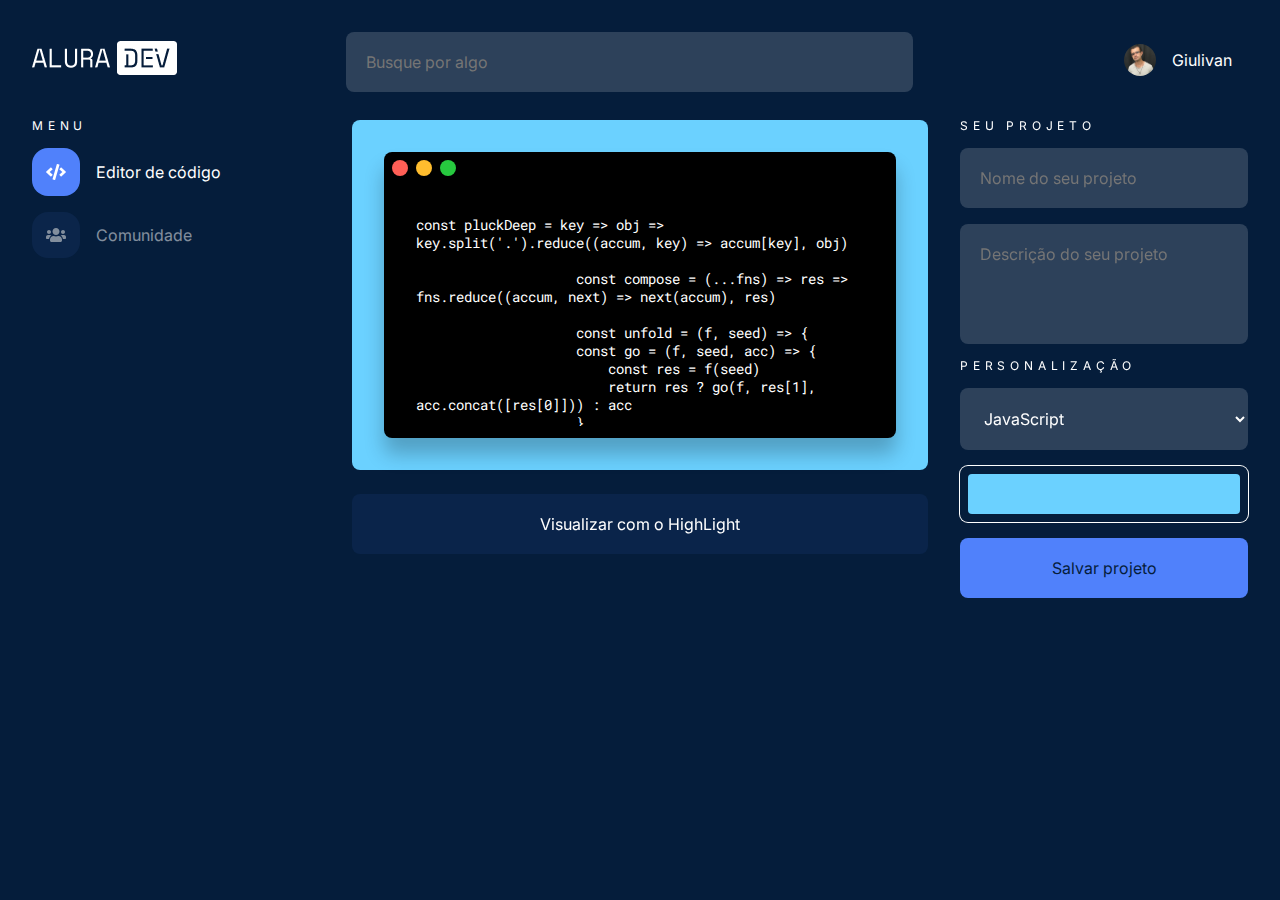
<file: Challenge/index.html>
<!DOCTYPE html>
<html lang="pt-br">
<head>
    <meta charset="UTF-8">
    <link rel="stylesheet" href="reset.css">
    <link rel="stylesheet" href="style.css ">
    <link rel="stylesheet" href="base.css">
    <link rel="preconnect" href="https://fonts.gstatic.com">
<link href="https://fonts.googleapis.com/css2?family=Inter&display=swap" rel="stylesheet"> 
<link href="https://fonts.googleapis.com/css2?family=Roboto+Mono&display=swap" rel="stylesheet"> 
    <title>AluraDEV - Editor de código</title>
</head>
<body class="estrutura">
    <header class="cabecalho__principal">
        <div class="cabecalho__logo">
            <img src="Logo.png" alt="" class="cabecalho__logo--imagem">
        </div>
        <div class="cabecalho__pesquisa">
            <input type="text" class="cabecalho__pesquisa--input" placeholder="Busque por algo">
        </div>
        <div class="cabecalho__perfil">
            <div class="cabecalho__perfil--caixa">
                <img class="cabecalho__perfil--foto" src="photo.jpeg" alt="">
                <p class="cabecalho__perfil--nome">Giulivan</p>
            </div>
        </div>
    </header>
    <main class="conteudo">
        <nav class="menu">
            <h2 class="menu__titulo">Menu</h2>
            <ul class="menu__lista">
                <li class="menu__item">
                    <img src="vector-editor.svg" alt="" class="menu__icone--editor">
                    <a href="index.html" class="menu__item--link">
                        Editor de código
                    </a>
                </li>
                <li class="menu__item item--comunidade">
                    <img src="vector-comunidade.svg" alt="" class="menu__item--comunidade">
                    <a href="comunidade.html" class="menu__item--link link--comunidade">
                        Comunidade
                    </a>
                </li>
            </ul>
        </nav>
        <section class="campo__codigo">
            <div class="campo__borda">
                <div class="campo__cabecalho">
                    <span class="elipse-red"></span>
                    <span class="elipse-yellow"></span>
                    <span class="elipse-green"></span>
                </div>
                <textarea class="campo__codigo--digitavel" type="text">const pluckDeep = key => obj => key.split('.').reduce((accum, key) => accum[key], obj)

                    const compose = (...fns) => res => fns.reduce((accum, next) => next(accum), res)
                    
                    const unfold = (f, seed) => {
                    const go = (f, seed, acc) => {
                        const res = f(seed)
                        return res ? go(f, res[1], acc.concat([res[0]])) : acc
                    }
                    return go(f, seed, [])
                }
                </textarea>  
            </div>
            <button class="campo__highlight">Visualizar com o HighLight</button>
        </section>
        <form class="formulario__principal">
            <div class="formulario__projeto">
                <label for="projeto" class="formulario__projeto--titulo">Seu Projeto</label>
                <input type="text" id="projeto" class="formulario__projeto--nome" placeholder="Nome do seu projeto">
                <textarea type="text" class="formulario__projeto--descricao" placeholder="Descrição do seu projeto"></textarea>
            </div>
            <fieldset class="formulario__person">
                <legend class="formulario__person--titulo">Personalização</legend>
                <select class="formulario__person--linguagem">
                    <option>JavaScript</option>
                    <option>Java</option>
                    <option>Python</option>
                </select>
                <div class="btn__cor--borda"><button class="formulario__person--botao btn__cor"></button></div>
                <button class="formulario__botao--salvar btn__salvar">Salvar projeto</button>
            </fieldset>
        </form>
    </main>
    <footer></footer>
</body>
</html>
</file>
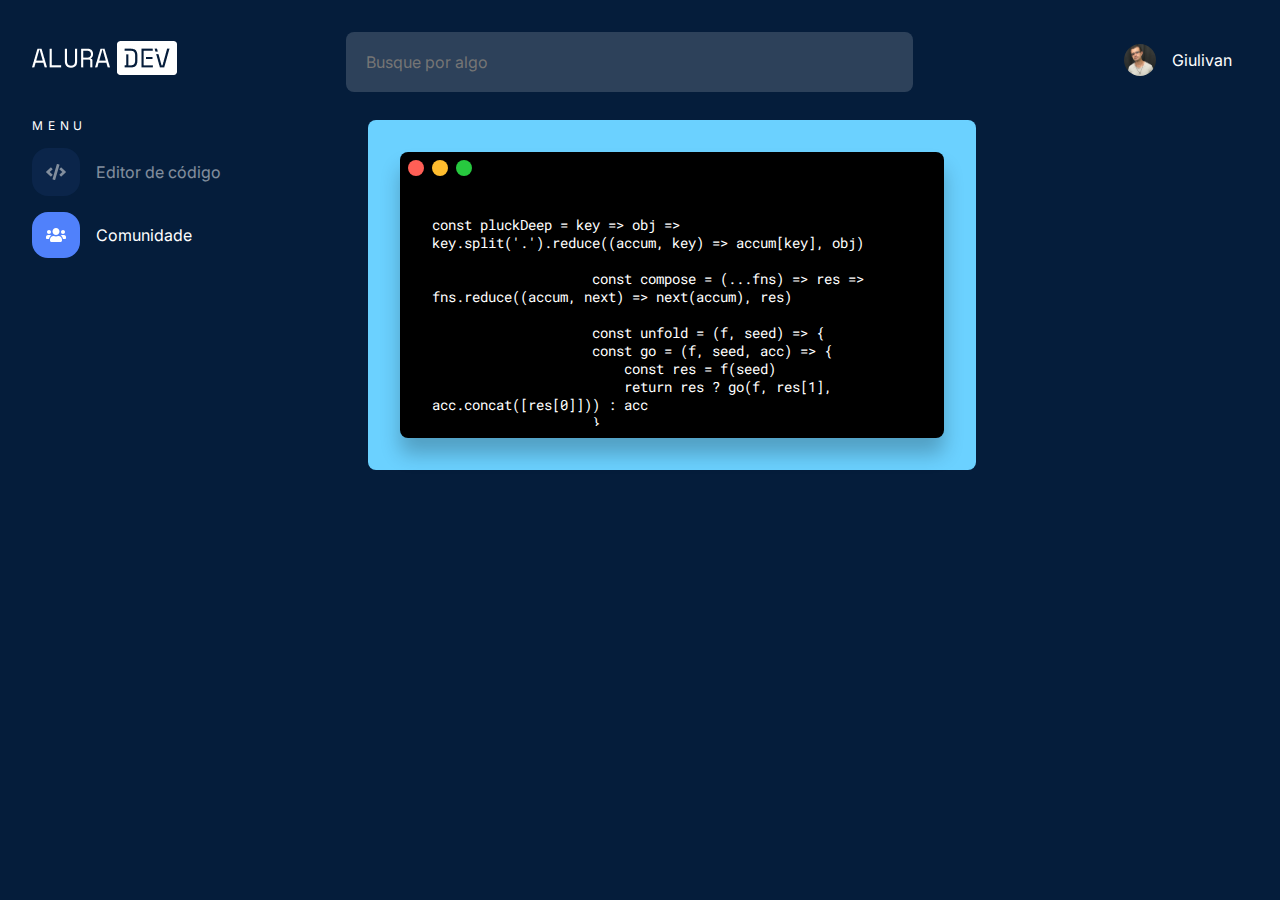
<file: Challenge/comunidade.html>
<!DOCTYPE html>
<html lang="pt-br">
<head>
    <meta charset="UTF-8">
    <link rel="stylesheet" href="reset.css">
    <link rel="stylesheet" href="style-com.css">
    <link rel="stylesheet" href="base.css">
    <link rel="preconnect" href="https://fonts.gstatic.com">
<link href="https://fonts.googleapis.com/css2?family=Inter&display=swap" rel="stylesheet"> 
<link href="https://fonts.googleapis.com/css2?family=Roboto+Mono&display=swap" rel="stylesheet"> 
    <title>AluraDEV - Comunidade</title>
</head>
<body class="estrutura">
    <header class="cabecalho__principal">
        <div class="cabecalho__logo">
            <img src="Logo.png" alt="" class="cabecalho__logo--imagem">
        </div>
        <div class="cabecalho__pesquisa">
            <input type="text" class="cabecalho__pesquisa--input" placeholder="Busque por algo">
        </div>
        <div class="cabecalho__perfil">
            <div class="cabecalho__perfil--caixa">
                <img class="cabecalho__perfil--foto" src="photo.jpeg" alt="">
                <p class="cabecalho__perfil--nome">Giulivan</p>
            </div>
        </div>
    </header>
    <main class="conteudo">
        <nav class="menu">
            <h2 class="menu__titulo">Menu</h2>
            <ul class="menu__lista">
                <li class="menu__item item--editor">
                    <img src="vector-editor.svg" alt="" class="menu__icone--editor">
                    <a href="index.html" class="menu__item--link">
                        Editor de código
                    </a>
                </li>
                <li class="menu__item item--comunidade">
                    <img src="vector-comunidade.svg" alt="" class="menu__icone--comunidade">
                    <a href="comunidade.html" class="menu__item--link link--comunidade">
                        Comunidade
                    </a>
                </li>
            </ul>
        </nav>
        <section class="campo__codigo">
            <div class="campo__borda">
                <div class="campo__cabecalho">
                    <span class="elipse-red"></span>
                    <span class="elipse-yellow"></span>
                    <span class="elipse-green"></span>
                </div>
                <textarea class="campo__codigo--digitavel" type="text">const pluckDeep = key => obj => key.split('.').reduce((accum, key) => accum[key], obj)

                    const compose = (...fns) => res => fns.reduce((accum, next) => next(accum), res)
                    
                    const unfold = (f, seed) => {
                    const go = (f, seed, acc) => {
                        const res = f(seed)
                        return res ? go(f, res[1], acc.concat([res[0]])) : acc
                    }
                    return go(f, seed, [])
                }
                </textarea>  
            </div>
        </section>
    </main>
    <footer></footer>
</body>
</html>
</file>
<file: Challenge/style.css>
.estrutura {
    background: var(--azul-escuro-bg);
}

.cabecalho__principal {
    height: 56px;
    display: flex;
    align-items: center;
    margin: 32px;
}

.cabecalho__logo {
    width: 23.5%;
}

.cabecalho__pesquisa {
    width: 47%;
    height: 100%;
    margin: 1.8rem;
}

.cabecalho__pesquisa--input {
    width: 96%;
    background: none;
    padding: 20px 0 20px 20px;
    border: none;
    background-color: rgba(255, 255, 255, 0.16);
    border-radius: 8px;
    color: var(--branco-fonte);
    font-family: var(--inter-fonte);
    font-size: 16px;
}

.cabecalho__pesquisa--input:hover {
    background-color: rgba(255, 255, 255, 0.24);
}

.cabecalho__perfil {
    display: flex;
    width: 25%;
    align-items: center;
    justify-content: right;
}

.cabecalho__perfil--caixa {
    height: 56px;
    width: cover;
    display: flex;
    flex-direction: row;
    align-items: center;
    justify-content: space-around;
    border-radius: 8px;
}

.cabecalho__perfil--caixa:hover {
    background-color: rgba(255, 255, 255, 0.08);
}

.cabecalho__perfil--foto {
    height: 32px;
    border-radius: 16px;
    margin: 0 16px;
}

.cabecalho__perfil--nome {
    padding-right:1rem;
    font-size: 16px;
    font-family: var(--inter-fonte);
    color: var(--branco-fonte);
}

.conteudo {
    display: flex;
    align-items: top;
    margin: 32px;
    font-family: var(--inter-fonte);

}

.menu {
    display: flex;
    flex-direction: column;
    width: 25%;
    color: var(--branco-fonte);
}

.menu__titulo {
    font-size: 12px;
    text-transform: uppercase;
    letter-spacing: 0.4em;
    padding-bottom: .5rem;
}

.menu__item {
    display: flex;
    align-items: center;
    padding: .5rem 0;
}

.menu__icone--editor {
    background-color: rgba(80, 129, 251, 1);
    padding: 16px 14px;
    border-radius: 16px;
}

.item--comunidade {
    opacity: 50%;
}

.menu__item:hover {
    opacity: 100%;
}

.menu__item:hover .menu__item--comunidade {
    background-color: rgba(80, 129, 251, 1);
}

.menu__item--comunidade{
    background-color: rgba(80, 129, 251, 0.16);
    padding: 16px 14px;
    border-radius: 16px;
}

.menu__item--link {
    vertical-align: center;
    padding: 10px;
    text-decoration: none;
    font-size: 16px;
    color: var(--branco-fonte);
    padding-left: 1rem;
}

.campo__codigo {
    width: 50%;
    height: 350px;
    background: #6BD1FF;
    border-radius: 8px;
    margin: 0 2rem;
}

.campo__borda {
    height: calc((100%) - 64px);
    width: calc((100%) - 64px);
    background: #000000;
    margin: 32px;
    border-radius: 8px;
    box-shadow: 0 16px 20px rgba(0, 0, 0, 0.24);
}

.campo__cabecalho {
    display: flex;
    padding: 8px;
}

.elipse-red {
    width: 16px;
    height: 16px;
    border-radius: 50%;
    background-color: #FF5F56;
}

.elipse-yellow {
    width: 16px;
    height: 16px;
    border-radius: 50%;
    background-color: #FFBD2E;
    margin: 0 8px;
}

.elipse-green {
    width: 16px;
    height: 16px;
    border-radius: 50%;
    background-color: #27C93F;
}

.campo__codigo--digitavel {
    height: 65%;
    width: calc((100%) - 64px);
    resize: none;
    font-family: var(--roboto-fonte);
    font-size: 14px;
    line-height: 18px; 
    background: #000000;
    border: none;
    color: var(--branco-fonte);
    padding: 1.5rem;
    margin: 8px;
}

.campo__highlight {
    width: 100%;
    padding: 20px;
    border: none;
    border-radius: 8px;
    background: rgba(80, 129, 251, 0.08);
    color: rgba(255, 255, 255, 1);
    margin: 1.5rem 0;
    font-family: var(--inter-fonte);
    font-size: 16px;
}

.campo__highlight:hover {
    background: rgba(80, 129, 251, 0.16);
}

.campo__highlight:active {
    box-shadow: 0 0 0 4px rgba(80, 129, 251, 0.24);

}

.campo__highlight:focus {
    background: rgba(80, 129, 251, 0.24);
}

.formulario__principal {
    width: 25%;
    display: flex;
    flex-direction: column;
    justify-content: space-between;
    color: var(--branco-fonte);
    font-family: var(--inter-fonte);

}

.formulario__projeto {
    display: flex;
    flex-direction: column;
}

.formulario__projeto--titulo {
    font-size: 12px;
    text-transform: uppercase;
    letter-spacing: 0.4em;
}

.formulario__projeto--nome {
    width: cover;
    border: none;
    border-radius: 8px;
    padding: 20px;
    margin: 1rem 0;
    background-color: rgba(255, 255, 255, 0.16);
    color: var(--branco-fonte);
    font-family: var(--inter-fonte);
    font-size: 16px;
}

.formulario__projeto--nome:hover {
    background-color: rgba(255, 255, 255, 0.24);
}

.formulario__projeto--descricao {
    width: cover;
    height: 80px;
    border: none;
    border-radius: 8px;
    padding: 20px;
    background-color: rgba(255, 255, 255, 0.16);
    color: var(--branco-fonte);
    font-family: var(--inter-fonte);
    font-size: 16px;
    resize: none;
}

.formulario__projeto--descricao:hover {
    background-color: rgba(255, 255, 255, 0.24);
}

.formulario__person {
    display: flex;
    flex-direction: column;
}

.formulario__person--titulo {
    font-size: 12px;
    text-transform: uppercase;
    letter-spacing: 0.4em;
    padding: 1rem 0;
}

.formulario__person--linguagem {
    width: cover;
    border: none;
    border-radius: 8px;
    padding: 20px;
    background-color: rgba(255, 255, 255, 0.16);
    color: var(--branco-fonte);
    font-family: var(--inter-fonte);
    font-size: 16px;
}

.formulario__person--linguagem:hover {
    background-color: rgba(255, 255, 255, 0.24);
}

.btn__cor--borda {
    height: 56px;
    width: 100%;
    box-shadow:0 0 0 1px #FFFFFF;
    border-radius: 8px;
    margin: 1rem 0;
}

.btn__cor {
    width: calc((100%) - 16px);
    height: 40px;
    border: none;
    border-radius: 4px;
    margin: .5rem;
    background-color: #6BD1FF;
}

.btn__salvar {
    width: cover;
    border: none;
    border-radius: 8px;
    padding: 20px;
    background-color: #5081FB;
    color: rgba(5, 29, 59, 1);
    font-family: var(--inter-fonte);
    font-size: 16px;
}

.btn__salvar:hover {
    background-color: rgba(123, 164, 252, 1);
}

.btn__salvar:active {
    background-color: rgba(123, 164, 252, 1);
    box-shadow: 0 0 0 4px rgba(80, 129, 251, 0.72) inset;
}

.btn__salvar:focus {
    background-color: rgba(150, 185, 253, 1);
}
</file>
<file: Challenge/base.css>
:root {
     --azul-escuro-bg: #051d3b;
     --cinza-bg: #e5e5e5;
     --inter-fonte: 'Inter', sans-serif;
     --roboto-fonte: 'Roboto Mono', monospace;
     --input-bg: #051d3b;
     --branco-fonte: #FFFFFF
}
</file>
<file: Challenge/style-com.css>
.estrutura {
    background: var(--azul-escuro-bg);
}

.cabecalho__principal {
    height: 56px;
    display: flex;
    align-items: center;
    margin: 32px;
}

.cabecalho__logo {
    width: 23.5%;
}

.cabecalho__pesquisa {
    width: 47%;
    height: 100%;
    margin: 1.8rem;
}

.cabecalho__pesquisa--input {
    width: 96%;
    background: none;
    padding: 20px 0 20px 20px;
    border: none;
    background-color: rgba(255, 255, 255, 0.16);
    border-radius: 8px;
    color: var(--branco-fonte);
    font-family: var(--inter-fonte);
    font-size: 16px;
}

.cabecalho__pesquisa--input:hover {
    background-color: rgba(255, 255, 255, 0.24);
}

.cabecalho__perfil {
    display: flex;
    width: 25%;
    align-items: center;
    justify-content: right;
}

.cabecalho__perfil--caixa {
    height: 56px;
    width: cover;
    display: flex;
    flex-direction: row;
    align-items: center;
    justify-content: space-around;
    border-radius: 8px;
}

.cabecalho__perfil--caixa:hover {
    background-color: rgba(255, 255, 255, 0.08);
}

.cabecalho__perfil--foto {
    height: 32px;
    border-radius: 16px;
    margin: 0 16px;
}

.cabecalho__perfil--nome {
    padding-right:1rem;
    font-size: 16px;
    font-family: var(--inter-fonte);
    color: var(--branco-fonte);
}

.conteudo {
    display: flex;
    align-items: top;
    margin: 32px;
    font-family: var(--inter-fonte);

}

.menu {
    display: flex;
    flex-direction: column;
    width: 25%;
    color: var(--branco-fonte);
}

.menu__titulo {
    font-size: 12px;
    text-transform: uppercase;
    letter-spacing: 0.4em;
    padding-bottom: .5rem;
}

.menu__item {
    display: flex;
    align-items: center;
    padding: .5rem 0;
}

.menu__icone--editor {
    background-color: rgba(80, 129, 251, 0.16);
    padding: 16px 14px;
    border-radius: 16px;}

.item--editor {
    opacity: 50%;
}

.menu__item:hover {
    opacity: 100%;
}

.menu__item:hover .menu__icone--editor {
    background-color: rgba(80, 129, 251, 1);
}

.menu__icone--comunidade{
    background-color: rgba(80, 129, 251, 1);
    padding: 16px 14px;
    border-radius: 16px;
}

.menu__item--link {
    vertical-align: center;
    padding: 10px;
    text-decoration: none;
    font-size: 16px;
    color: var(--branco-fonte);
    padding-left: 1rem;
}

.campo__codigo {
    width: 50%;
    height: 350px;
    background: #6BD1FF;
    border-radius: 8px;
    margin: 0 2rem;
}

.campo__borda {
    height: calc((100%) - 64px);
    width: calc((100%) - 64px);
    background: #000000;
    margin: 32px;
    border-radius: 8px;
    box-shadow: 0 16px 20px rgba(0, 0, 0, 0.24);
}

.campo__cabecalho {
    display: flex;
    padding: 8px;
}

.elipse-red {
    width: 16px;
    height: 16px;
    border-radius: 50%;
    background-color: #FF5F56;
}

.elipse-yellow {
    width: 16px;
    height: 16px;
    border-radius: 50%;
    background-color: #FFBD2E;
    margin: 0 8px;
}

.elipse-green {
    width: 16px;
    height: 16px;
    border-radius: 50%;
    background-color: #27C93F;
}

.campo__codigo--digitavel {
    height: 65%;
    width: calc((100%) - 64px);
    resize: none;
    font-family: var(--roboto-fonte);
    font-size: 14px;
    line-height: 18px; 
    background: #000000;
    border: none;
    color: var(--branco-fonte);
    padding: 1.5rem;
    margin: 8px;
}
</file>
